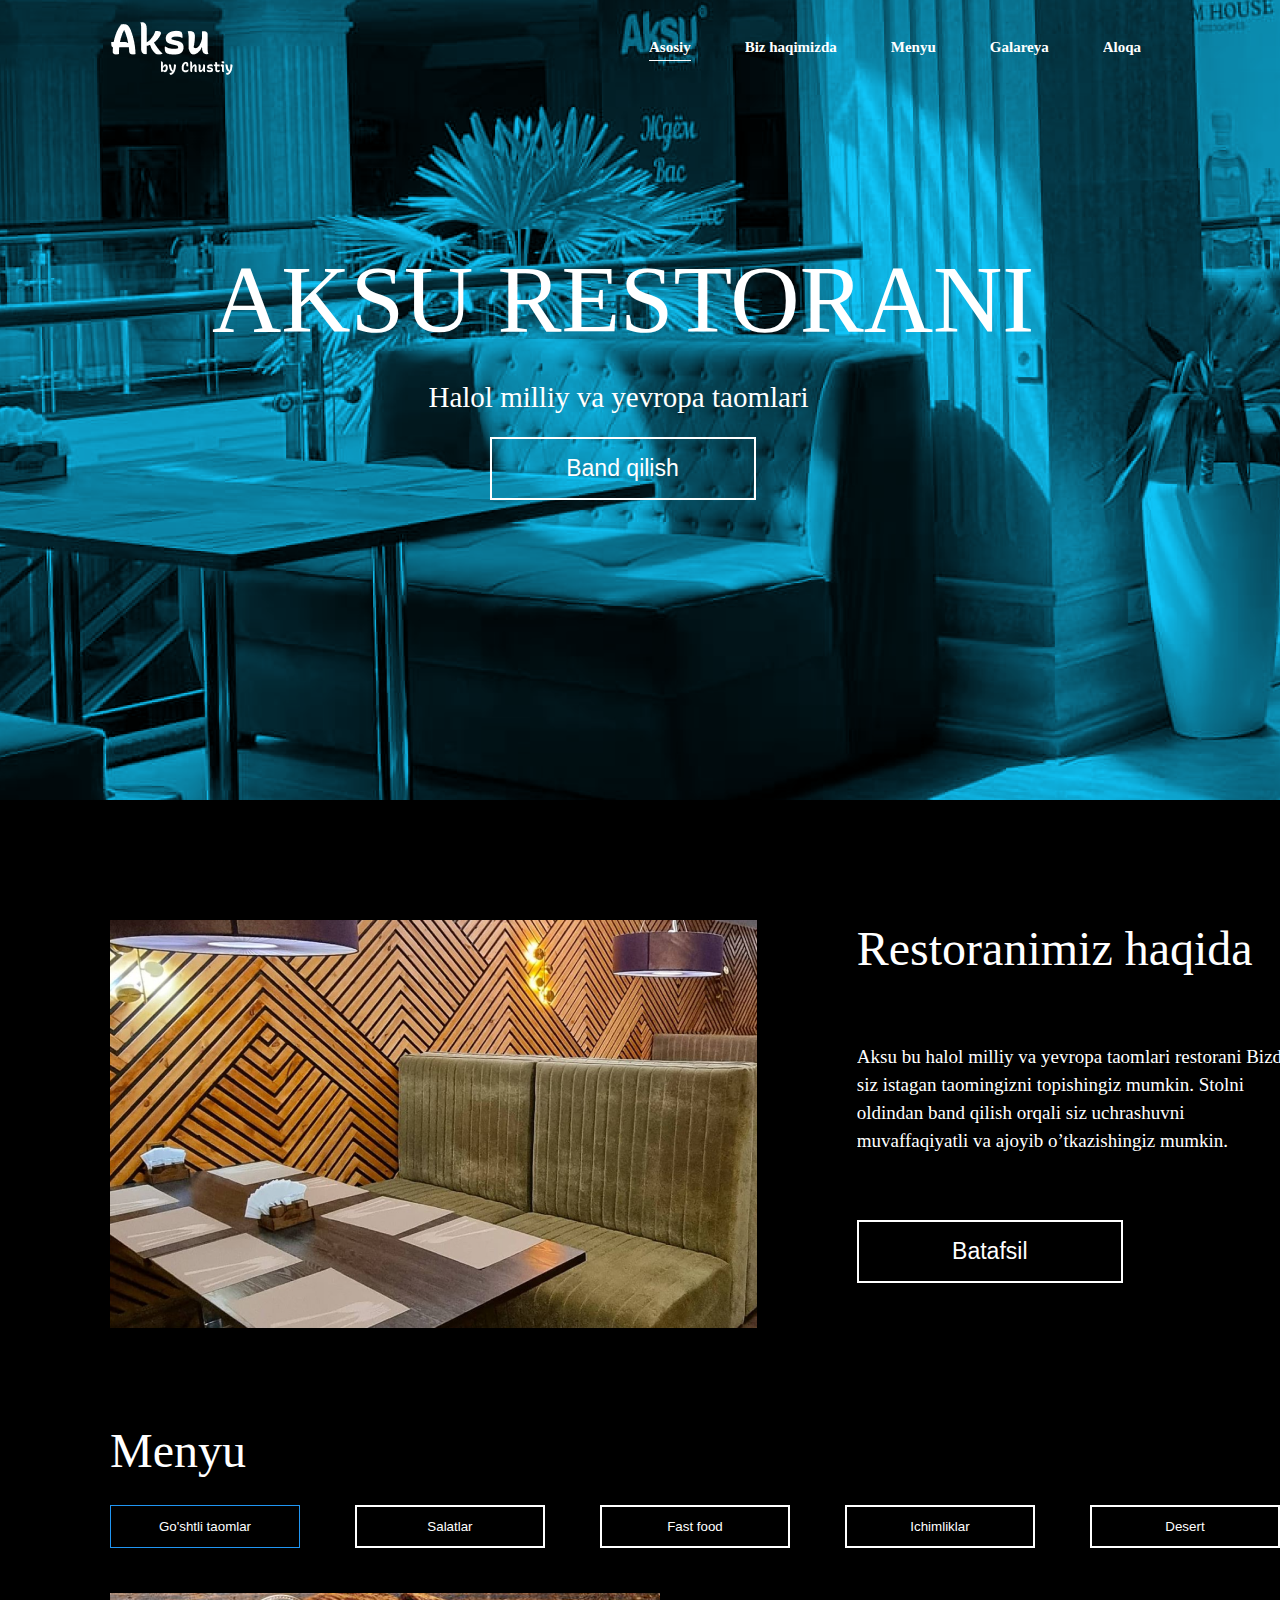
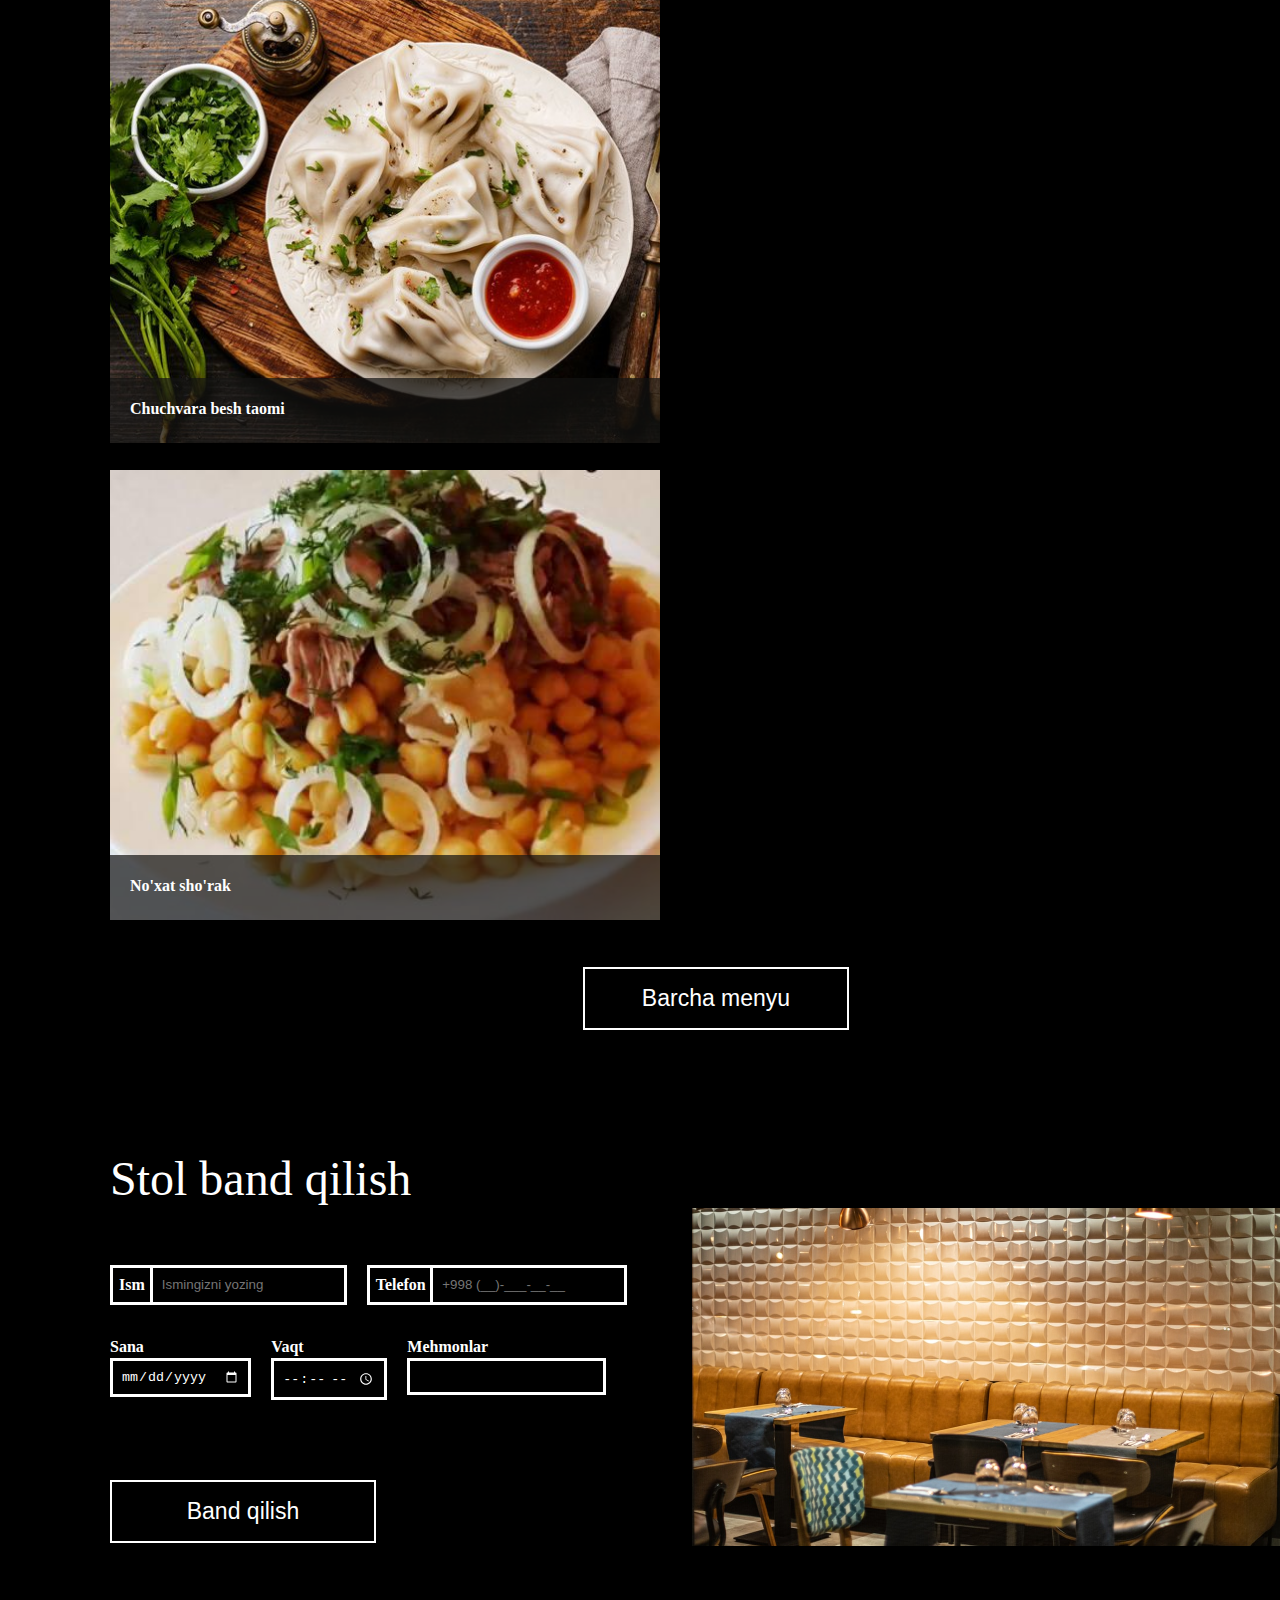
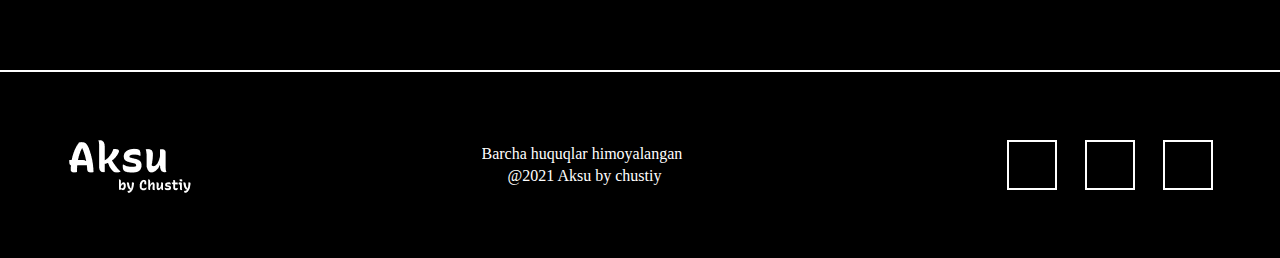
<file: index.html>
<!DOCTYPE html>
<html lang="en">

<head>
    <meta charset="UTF-8">
    <meta http-equiv="X-UA-Compatible" content="IE=edge">
    <meta name="viewport" content="width=device-width, initial-scale=1.0">
    <link rel="icon" href="vendors/img/logo" type="icon">
    <link rel="stylesheet" href="vendors/css/style.css">
    <link rel="stylesheet" href="https://cdnjs.cloudflare.com/ajax/libs/font-awesome/6.1.1/css/all.min.css"
        integrity="sha512-KfkfwYDsLkIlwQp6LFnl8zNdLGxu9YAA1QvwINks4PhcElQSvqcyVLLD9aMhXd13uQjoXtEKNosOWaZqXgel0g=="
        crossorigin="anonymous" referrerpolicy="no-referrer" />
    <title>Aksu</title>
</head>

<body>
    <header class="header">
        <div class="nav">
            <div class="nav__bar">
                <div class="nav__logo">
                    <img src="vendors/img/logotip.png" alt="">
                </div>
                <div class="nav__inner" id="myDIV">
                    <a class="nav__link active" href="#">Asosiy</a>
                    <a class="nav__link" href="about.html">Biz haqimizda</a>
                    <a class="nav__link" href="menu.html">Menyu</a>
                    <a class="nav__link" href="#">Galareya</a>
                    <a class="nav__link" href="contact.html">Aloqa</a>
                </div>
            </div>
        </div>
        <div class="inners">
            <p class="hero__title">Aksu restorani</p>
            <p class="hero__discription">Halol milliy va yevropa taomlari</p>
            <button class="hero__btn"><a style="text-decoration: none; color: white ;" href="#bandqiliw">Band qilish</a></button>
        </div>
    </header>


    <section class="sec1">
        <div class="sec1__inner">
            <div class="sec1__left__side">
                <img src="vendors/img/sec1-img.png" alt="">
            </div>
            <div class="sec1__right__side">
                <p class="sec1__title">Restoranimiz haqida</p>
                <p class="sec1__discription">Aksu bu halol milliy va yevropa taomlari restorani
                    Bizda siz istagan taomingizni topishingiz mumkin. Stolni oldindan band qilish orqali siz uchrashuvni
                    muvaffaqiyatli va ajoyib o’tkazishingiz mumkin.
                </p>
                <button class="sec1__btn"><a style="text-decoration: none; color: white ;" href="about.html">Batafsil</a></button>
            </div>
        </div>
    </section>

    <p class="sec2__title">Menyu</p>
    <section class="sec2">
        <div class="smilar" id="myBtnContainer">
            <button class="btn octive" onclick="filterSelection('meal')"> Go'shtli taomlar</button>
            <button class="btn" onclick="filterSelection('salat')"> Salatlar</button>
            <button class="btn" onclick="filterSelection('fast')"> Fast food</button>
            <button class="btn" onclick="filterSelection('drinks')"> Ichimliklar</button>
            <button class="btn" onclick="filterSelection('desert')"> Desert</button>
        </div>

        <div class="container">
            <div class="filterDiv chuchvara meal">
                <div class="chuchvara__inner">
                    <p class="chuchvara__title">Chuchvara besh taomi</p>
                </div>
            </div>
            <div class="filterDiv cola drinks">
                <div class="chuchvara__inner">
                    <p class="chuchvara__title">Coca Cola</p>
                </div>
            </div>
            <div class="filterDiv fanta drinks">
                <div class="chuchvara__inner">
                    <p class="chuchvara__title">Fanta</p>
                </div>
            </div>
            <div class="filterDiv noxat meal">
                <div class="chuchvara__inner">
                    <p class="chuchvara__title">No'xat sho'rak</p>
                </div>
            </div>
            <div class="filterDiv pepsi drinks">
                <div class="chuchvara__inner">
                    <p class="chuchvara__title">Pepsi</p>
                </div>
            </div>
            <div class="filterDiv olivia salat">
                <div class="chuchvara__inner">
                    <p class="chuchvara__title">Olivia salati</p>
                </div>
            </div>
            <div class="filterDiv sezer salat">
                <div class="chuchvara__inner">
                    <p class="chuchvara__title">Sezer salati</p>
                </div>
            </div>
            <div class="filterDiv burger fast">
                <div class="chuchvara__inner">
                    <p class="chuchvara__title">Burger</p>
                </div>
            </div>
            <div class="filterDiv hotdog fast">
                <div class="chuchvara__inner">
                    <p class="chuchvara__title">Hot-Dog</p>
                </div>
            </div>
            <div class="filterDiv lavash fast">
                <div class="chuchvara__inner">
                    <p class="chuchvara__title">Lavash</p>
                </div>
            </div>
            <div class="filterDiv bigburger fast">
                <div class="chuchvara__inner">
                    <p class="chuchvara__title">Bigburger</p>
                </div>
            </div>
            <div class="filterDiv grecheskiy salat">
                <div class="chuchvara__inner">
                    <p class="chuchvara__title">Grecheskiy salati</p>
                </div>
            </div>
            <div class="filterDiv choux desert">
                <div class="chuchvara__inner">
                    <p class="chuchvara__title">Choux torti</p>
                </div>
            </div>
            <div class="filterDiv madonna desert">
                <div class="chuchvara__inner">
                    <p class="chuchvara__title">Madonna torti</p>
                </div>
            </div>
            <div class="filterDiv adsheron desert">
                <div class="chuchvara__inner">
                    <p class="chuchvara__title">Adsheron torti</p>
                </div>
            </div>
        </div>

        <button class="sec2__btn">Barcha menyu</button>

    </section>


    <section id="bandqiliw" class="sec3">
        <p class="sec3__band">Stol band qilish</p>
        <div class="sec3__inner">
            <div class="sec3__left__side">
                <div class="sec3__inputs">
                    <div class="sec3__inputs__left__side">
                        <div class="inputs__name__left__side">
                            <h1 class="inputs__name__title">Ism</h1>
                        </div>
                        <div class="inputs__name__right__side">
                            <input class="inputs__name__input" type="text" placeholder="Ismingizni yozing">
                        </div>
                    </div>
                    <div class="sec3__inputs__left__side">
                        <div class="inputs__name__left__side">
                            <h1 class="inputs__name__title">Telefon</h1>
                        </div>
                        <div class="inputs__name__right__side">
                            <input class="inputs__name__input" type="tel" placeholder="+998 (__)-___-__-__">
                        </div>
                    </div>
                </div>
                <div class="sec3__bottom__dates">
                    <div>
                        <div>
                            <h1 class="sec3__bottom__title">Sana</h1>
                        </div>
                        <div>
                            <input class="sec3__bottom__inputs" type="date">
                        </div>
                    </div>
                    <div>
                        <div>
                            <h1 class="sec3__bottom__title">Vaqt</h1>
                        </div>
                        <div>
                            <input class="sec3__bottom__inputs" type="time">
                        </div>
                    </div>
                    <div>
                        <div>
                            <h1 class="sec3__bottom__title">Mehmonlar</h1>
                        </div>
                        <div>
                            <input class="sec3__bottom__inputs" type="number">
                        </div>
                    </div>
                </div>
                <div class="btnsmilar">
                    <button class="sec3__btn">Band qilish</button>
                </div>
            </div>
            <div class="sec3__right__side">
                <img class="sec3__right__side__img" src="vendors/img/band.png">
            </div>



        </div>
    </section>

    <hr class="hr">


    <footer class="footer">
        <div class="footer__inner">
            <div class="footer__logo">
                <img src="vendors/img/logotip.png" alt="">
            </div>
            <div class="footer__middle">
                <p class="footer__middle__title">Barcha huquqlar himoyalangan</p>
                <p class="footer__middle__description">@2021 Aksu by chustiy</p>
            </div>
            <div class="footer__end">
                <div class="footer__icons">
                    <i class="fa-brands fa-telegram icons"></i>
                </div>
                <div class="footer__icons">
                    <i class="fa-brands fa-instagram icons"></i>
                </div>
                <div class="footer__icons">
                    <i class="fa-brands fa-facebook-f icons"></i>
                </div>
            </div>
        </div>
    </footer>

    <script>
        var header = document.getElementById("myDIV");
        var btns = header.getElementsByClassName("nav__link");
        for (var i = 0; i < btns.length; i++) {
            btns[i].addEventListener("click", function () {
                var current = document.getElementsByClassName("active");
                current[0].className = current[0].className.replace(" active", "");
                this.className += " active";
            });
        }




        filterSelection("meal")
        function filterSelection(c) {
            var x, i;
            x = document.getElementsByClassName("filterDiv");
            if (c == "all") c = "";
            for (i = 0; i < x.length; i++) {
                w3RemoveClass(x[i], "show");
                if (x[i].className.indexOf(c) > -1) w3AddClass(x[i], "show");
            }
        }

        function w3AddClass(element, name) {
            var i, arr1, arr2;
            arr1 = element.className.split(" ");
            arr2 = name.split(" ");
            for (i = 0; i < arr2.length; i++) {
                if (arr1.indexOf(arr2[i]) == -1) { element.className += " " + arr2[i]; }
            }
        }

        function w3RemoveClass(element, name) {
            var i, arr1, arr2;
            arr1 = element.className.split(" ");
            arr2 = name.split(" ");
            for (i = 0; i < arr2.length; i++) {
                while (arr1.indexOf(arr2[i]) > -1) {
                    arr1.splice(arr1.indexOf(arr2[i]), 1);
                }
            }
            element.className = arr1.join(" ");
        }

        // Add active class to the current button (highlight it)
        var btnContainer = document.getElementById("myBtnContainer");
        var btns = btnContainer.getElementsByClassName("btn");
        for (var i = 0; i < btns.length; i++) {
            btns[i].addEventListener("click", function () {
                var current = document.getElementsByClassName("octive");
                current[0].className = current[0].className.replace(" octive", "");
                this.className += " octive";
            });
        }
    </script>
</body>

</html>
</file>
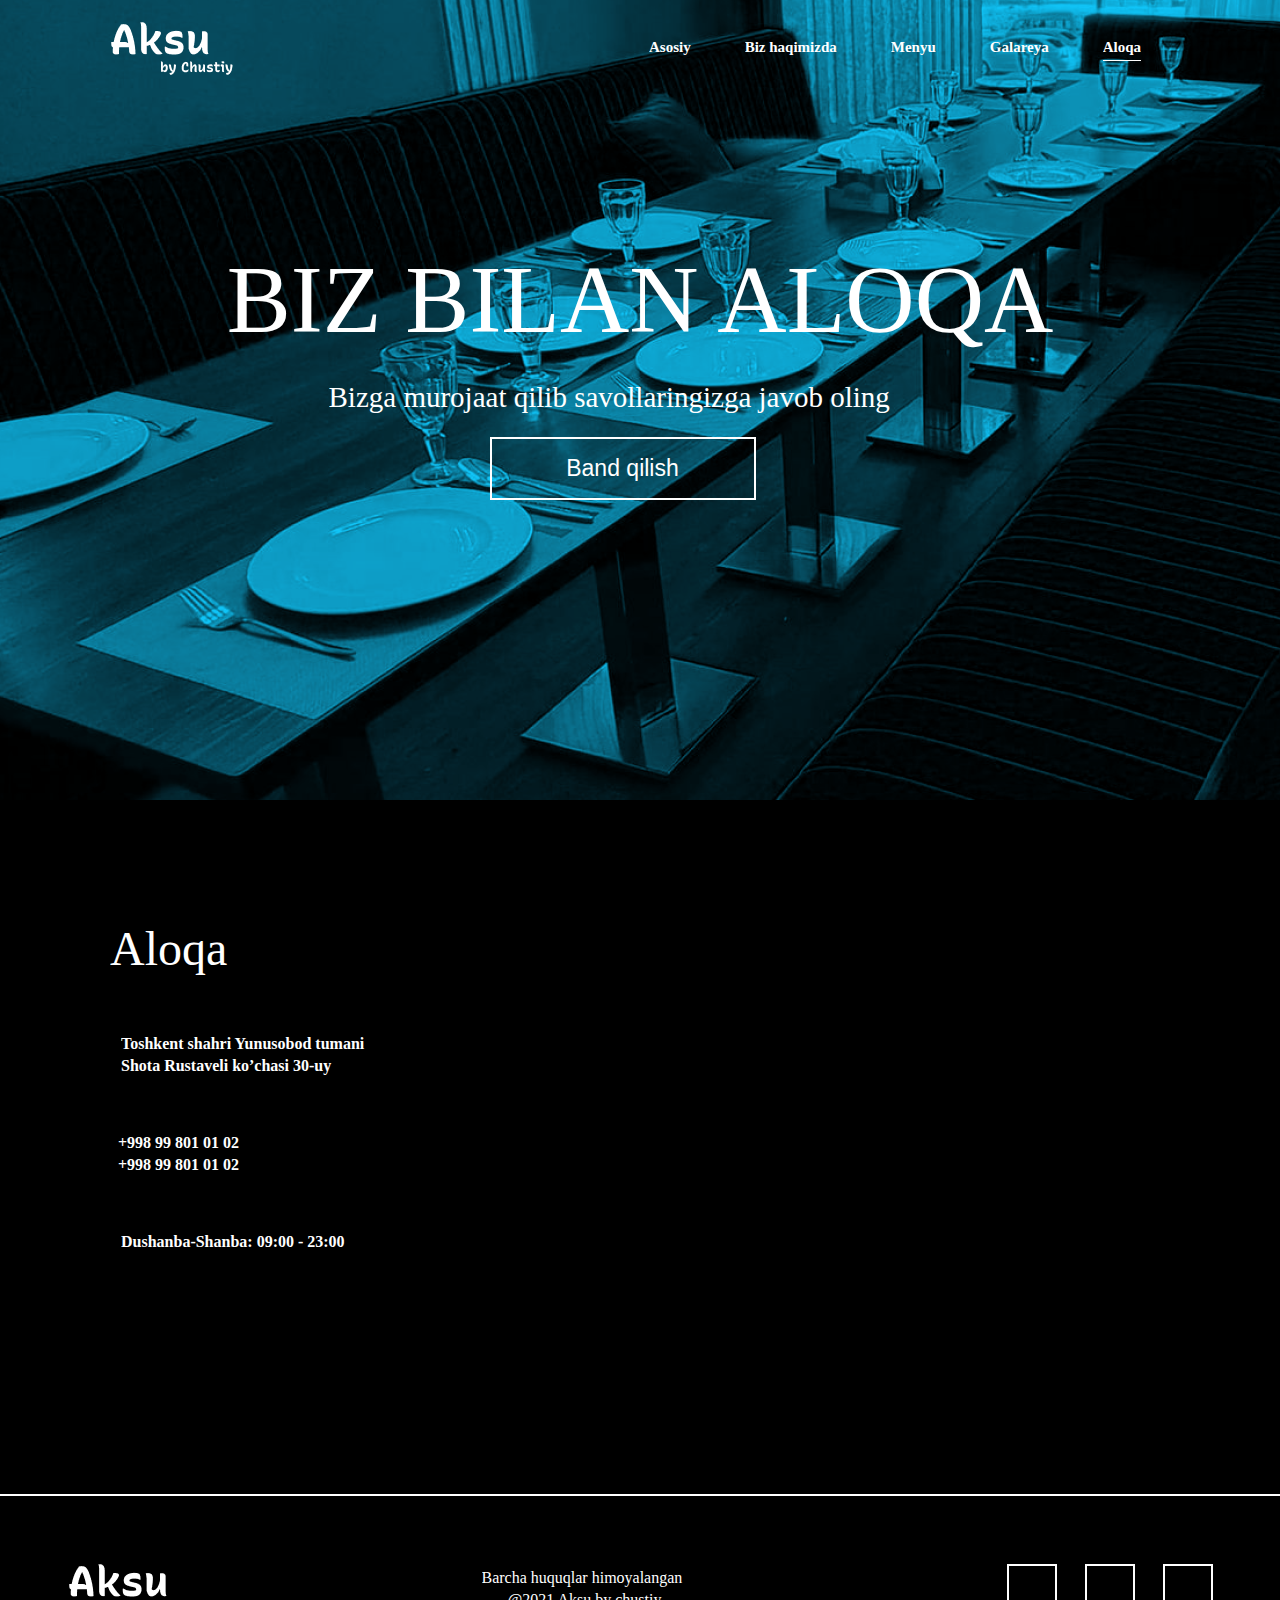
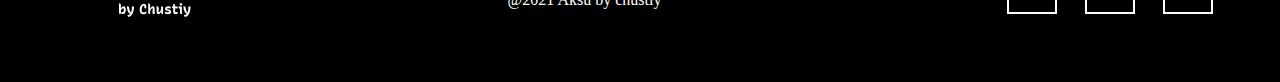
<file: contact.html>
<!DOCTYPE html>
<html lang="en">

<head>
    <meta charset="UTF-8">
    <meta http-equiv="X-UA-Compatible" content="IE=edge">
    <meta name="viewport" content="width=device-width, initial-scale=1.0">
    <link rel="icon" href="vendors/img/logo" type="icon">
    <link rel="stylesheet" href="vendors/css/contact.css">
    <link rel="stylesheet" href="https://cdnjs.cloudflare.com/ajax/libs/font-awesome/6.1.1/css/all.min.css"
        integrity="sha512-KfkfwYDsLkIlwQp6LFnl8zNdLGxu9YAA1QvwINks4PhcElQSvqcyVLLD9aMhXd13uQjoXtEKNosOWaZqXgel0g=="
        crossorigin="anonymous" referrerpolicy="no-referrer" />
    <title>Aksu</title>
</head>

<body>
    <header class="header">
        <div class="nav">
            <div class="nav__bar">
                <div class="nav__logo">
                    <img src="vendors/img/logotip.png" alt="">
                </div>
                <div class="nav__inner" id="myDIV">
                    <a class="nav__link" href="index.html">Asosiy</a>
                    <a class="nav__link" href="about.html">Biz haqimizda</a>
                    <a class="nav__link" href="menu.html">Menyu</a>
                    <a class="nav__link" href="#">Galareya</a>
                    <a class="nav__link active" href="contact.html">Aloqa</a>
                </div>
            </div>
        </div>
        <div class="inners">
            <p class="hero__title">Biz bilan Aloqa</p>
            <p class="hero__discription">Bizga murojaat qilib savollaringizga javob oling</p>
            <button class="hero__btn"><a style="text-decoration: none; color: white;" href="index.html">Band
                    qilish</a></button>
        </div>
    </header>

    <section class="sec1">
        <div class="sec1__inner">
            <div class="sec1__left__side">
                <p class="sec1__left__side__title">Aloqa</p>
                <div class="sec1__left__side__sm">
                    <i class="fa-solid fa-location-dot icon"></i>
                    <p class="sec1__left__side__sm__first__title">Toshkent shahri Yunusobod tumani
                        Shota Rustaveli ko’chasi 30-uy</p>
                </div>
                <div class="guys">
                <div>
                <i class="fa-solid fa-phone icon"></i>
                </div>
                <div class="sec1__left__side__sm__numbers">
                    <p class="sec1__left__side__sm__second__title">+998 99 801 01 02</p>
                    <p class="sec1__left__side__sm__second__title">+998 99 801 01 02</p>
                </div>
                </div>
                <div class="sec1__left__side__sm">
                    <i class="fa-light fa-stopwatch icon"></i>
                    <p class="sec1__left__side__sm__third__title">Dushanba-Shanba: 09:00 - 23:00</p>
                </div>
            </div>
            <div class="sec1__right__side">
                <iframe
                    src="https://www.google.com/maps/embed?pb=!1m18!1m12!1m3!1d25511.815744822736!2d30.815541442684072!3d36.938717614877966!2m3!1f0!2f0!3f0!3m2!1i1024!2i768!4f13.1!3m3!1m2!1s0x14c3817257345a43%3A0x5af61e6d2d7df24e!2z0JDQutGB0YMsIEZldHRhaGzEsSwgMDcxMTIgQWtzdS_QkNC90YLQsNC70LjRjywg0KLRg9GA0YbQuNGP!5e0!3m2!1sru!2sde!4v1651233943993!5m2!1sru!2sde"
                    width="730" height="450" style="border:0;" allowfullscreen="" loading="lazy"
                    referrerpolicy="no-referrer-when-downgrade"></iframe>



            </div>
        </div>
    </section>
























    <hr class="hr">


    <footer class="footer">
        <div class="footer__inner">
            <div class="footer__logo">
                <img src="vendors/img/logotip.png" alt="">
            </div>
            <div class="footer__middle">
                <p class="footer__middle__title">Barcha huquqlar himoyalangan</p>
                <p class="footer__middle__description">@2021 Aksu by chustiy</p>
            </div>
            <div class="footer__end">
                <div class="footer__icons">
                    <i class="fa-brands fa-telegram icons"></i>
                </div>
                <div class="footer__icons">
                    <i class="fa-brands fa-instagram icons"></i>
                </div>
                <div class="footer__icons">
                    <i class="fa-brands fa-facebook-f icons"></i>
                </div>
            </div>
        </div>
    </footer>

    <script>
        var header = document.getElementById("myDIV");
        var btns = header.getElementsByClassName("nav__link");
        for (var i = 0; i < btns.length; i++) {
            btns[i].addEventListener("click", function () {
                var current = document.getElementsByClassName("active");
                current[0].className = current[0].className.replace(" active", "");
                this.className += " active";
            });
        }
    </script>
</body>

</html>
</file>
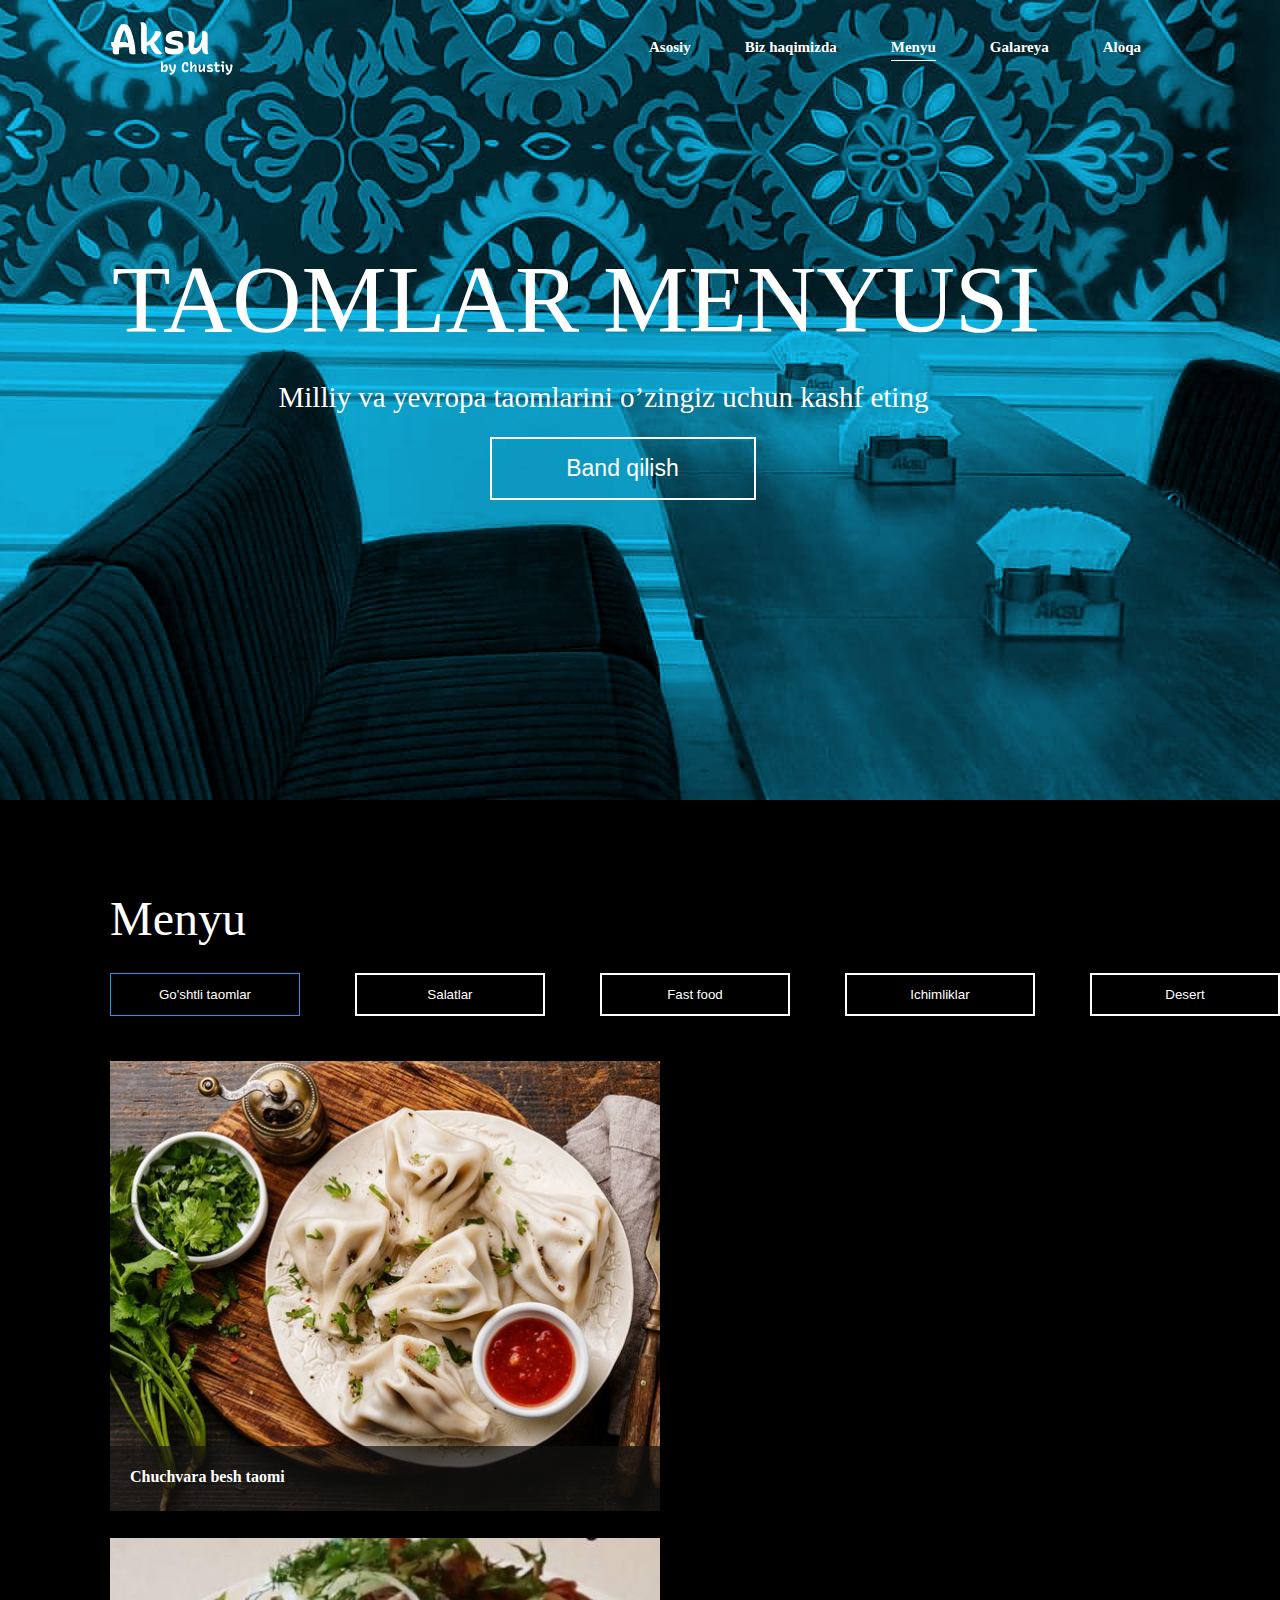
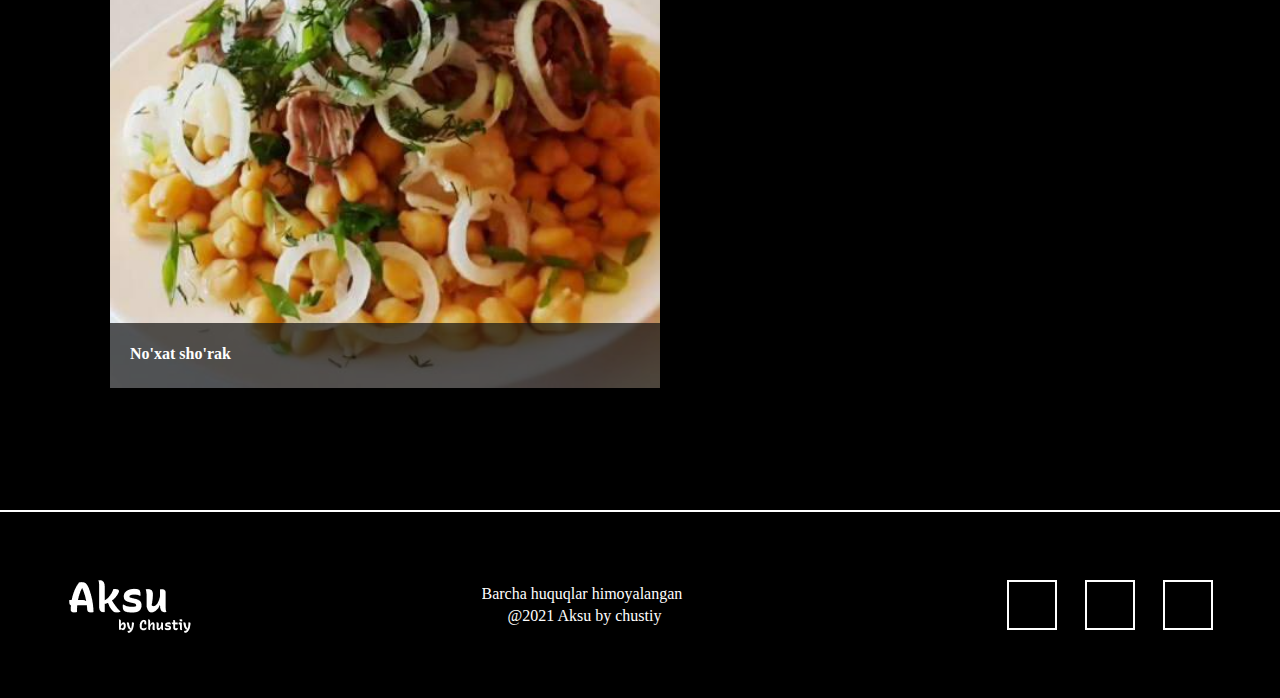
<file: menu.html>
<!DOCTYPE html>
<html lang="en">
<head>
    <meta charset="UTF-8">
    <meta http-equiv="X-UA-Compatible" content="IE=edge">
    <meta name="viewport" content="width=device-width, initial-scale=1.0">
    <link rel="icon" href="vendors/img/logo" type="icon">
    <link rel="stylesheet" href="vendors/css/menu.css">
    <link rel="stylesheet" href="https://cdnjs.cloudflare.com/ajax/libs/font-awesome/6.1.1/css/all.min.css"
        integrity="sha512-KfkfwYDsLkIlwQp6LFnl8zNdLGxu9YAA1QvwINks4PhcElQSvqcyVLLD9aMhXd13uQjoXtEKNosOWaZqXgel0g=="
        crossorigin="anonymous" referrerpolicy="no-referrer" />
    <title>Aksu</title>
</head>
<body>
    <header class="header">
        <div class="nav">
            <div class="nav__bar">
                <div class="nav__logo">
                    <img src="vendors/img/logotip.png" alt="">
                </div>
                <div class="nav__inner" id="myDIV">
                    <a class="nav__link" href="index.html">Asosiy</a>
                    <a class="nav__link" href="about.html">Biz haqimizda</a>
                    <a class="nav__link active" href="menu.html">Menyu</a>
                    <a class="nav__link" href="#">Galareya</a>
                    <a class="nav__link" href="contact.html">Aloqa</a>
                </div>
            </div>
        </div>
        <div class="inners">
            <p class="hero__title">Taomlar Menyusi</p>
            <p class="hero__discription">Milliy va yevropa taomlarini o’zingiz uchun kashf eting</p>
            <button class="hero__btn"><a style="text-decoration: none; color: white;" href="index.html">Band qilish</a></button>
        </div>
    </header>


    <p class="sec2__title">Menyu</p>
    <section class="sec2">
        <div class="smilar" id="myBtnContainer">
            <button class="btn octive" onclick="filterSelection('meal')"> Go'shtli taomlar</button>
            <button class="btn" onclick="filterSelection('salat')"> Salatlar</button>
            <button class="btn" onclick="filterSelection('fast')"> Fast food</button>
            <button class="btn" onclick="filterSelection('drinks')"> Ichimliklar</button>
            <button class="btn" onclick="filterSelection('desert')"> Desert</button>
        </div>

        <div class="container">
            <div class="filterDiv chuchvara meal">
                <div class="chuchvara__inner">
                    <p class="chuchvara__title">Chuchvara besh taomi</p>
                </div>
            </div>
            <div class="filterDiv cola drinks">
                <div class="chuchvara__inner">
                    <p class="chuchvara__title">Coca Cola</p>
                </div>
            </div>
            <div class="filterDiv fanta drinks">
                <div class="chuchvara__inner">
                    <p class="chuchvara__title">Fanta</p>
                </div>
            </div>
            <div class="filterDiv noxat meal">
                <div class="chuchvara__inner">
                    <p class="chuchvara__title">No'xat sho'rak</p>
                </div>
            </div>
            <div class="filterDiv pepsi drinks">
                <div class="chuchvara__inner">
                    <p class="chuchvara__title">Pepsi</p>
                </div>
            </div>
            <div class="filterDiv olivia salat">
                <div class="chuchvara__inner">
                    <p class="chuchvara__title">Olivia salati</p>
                </div>
            </div>
            <div class="filterDiv sezer salat">
                <div class="chuchvara__inner">
                    <p class="chuchvara__title">Sezer salati</p>
                </div>
            </div>
            <div class="filterDiv burger fast">
                <div class="chuchvara__inner">
                    <p class="chuchvara__title">Burger</p>
                </div>
            </div>
            <div class="filterDiv hotdog fast">
                <div class="chuchvara__inner">
                    <p class="chuchvara__title">Hot-Dog</p>
                </div>
            </div>
            <div class="filterDiv lavash fast">
                <div class="chuchvara__inner">
                    <p class="chuchvara__title">Lavash</p>
                </div>
            </div>
            <div class="filterDiv bigburger fast">
                <div class="chuchvara__inner">
                    <p class="chuchvara__title">Bigburger</p>
                </div>
            </div>
            <div class="filterDiv grecheskiy salat">
                <div class="chuchvara__inner">
                    <p class="chuchvara__title">Grecheskiy salati</p>
                </div>
            </div>
            <div class="filterDiv choux desert">
                <div class="chuchvara__inner">
                    <p class="chuchvara__title">Choux torti</p>
                </div>
            </div>
            <div class="filterDiv madonna desert">
                <div class="chuchvara__inner">
                    <p class="chuchvara__title">Madonna torti</p>
                </div>
            </div>
            <div class="filterDiv adsheron desert">
                <div class="chuchvara__inner">
                    <p class="chuchvara__title">Adsheron torti</p>
                </div>
            </div>
        </div>
    </section>

















    <hr class="hr">


    <footer class="footer">
        <div class="footer__inner">
            <div class="footer__logo">
                <img src="vendors/img/logotip.png" alt="">
            </div>
            <div class="footer__middle">
                <p class="footer__middle__title">Barcha huquqlar himoyalangan</p>
                <p class="footer__middle__description">@2021 Aksu by chustiy</p>
            </div>
            <div class="footer__end">
                <div class="footer__icons">
                    <i class="fa-brands fa-telegram icons"></i>
                </div>
                <div class="footer__icons">
                    <i class="fa-brands fa-instagram icons"></i>
                </div>
                <div class="footer__icons">
                    <i class="fa-brands fa-facebook-f icons"></i>
                </div>
            </div>
        </div>
    </footer>

    <script>
          var header = document.getElementById("myDIV");
        var btns = header.getElementsByClassName("nav__link");
        for (var i = 0; i < btns.length; i++) {
            btns[i].addEventListener("click", function () {
                var current = document.getElementsByClassName("active");
                current[0].className = current[0].className.replace(" active", "");
                this.className += " active";
            });
        }


        filterSelection("meal")
        function filterSelection(c) {
            var x, i;
            x = document.getElementsByClassName("filterDiv");
            if (c == "all") c = "";
            for (i = 0; i < x.length; i++) {
                w3RemoveClass(x[i], "show");
                if (x[i].className.indexOf(c) > -1) w3AddClass(x[i], "show");
            }
        }

        function w3AddClass(element, name) {
            var i, arr1, arr2;
            arr1 = element.className.split(" ");
            arr2 = name.split(" ");
            for (i = 0; i < arr2.length; i++) {
                if (arr1.indexOf(arr2[i]) == -1) { element.className += " " + arr2[i]; }
            }
        }

        function w3RemoveClass(element, name) {
            var i, arr1, arr2;
            arr1 = element.className.split(" ");
            arr2 = name.split(" ");
            for (i = 0; i < arr2.length; i++) {
                while (arr1.indexOf(arr2[i]) > -1) {
                    arr1.splice(arr1.indexOf(arr2[i]), 1);
                }
            }
            element.className = arr1.join(" ");
        }

        // Add active class to the current button (highlight it)
        var btnContainer = document.getElementById("myBtnContainer");
        var btns = btnContainer.getElementsByClassName("btn");
        for (var i = 0; i < btns.length; i++) {
            btns[i].addEventListener("click", function () {
                var current = document.getElementsByClassName("octive");
                current[0].className = current[0].className.replace(" octive", "");
                this.className += " octive";
            });
        }
    </script>
</body>
</html>
</file>
<file: vendors/css/style.css>
* {
  margin: 0;
  padding: 0;
  box-sizing: border-box;
  scroll-behavior: smooth;
  overflow-x: hidden;
}
body {
  background: black;
}

::-webkit-scrollbar {
  width: 8px;
}

::-webkit-scrollbar-thumb {
  background: linear-gradient(transparent, #0000ff);
  border-radius: 12px;
}

::-webkit-scrollbar-thumb:hover {
  background: linear-gradient(#a1e3d8, #0000ff);
}

.header {
  width: 100%;
  height: 800px;
  background: black;
  background: url(../img/back.png) no-repeat center center/cover;
}
.nav__bar {
  display: flex;
  justify-content: flex-start;
  align-items: center;
  gap: 415px;
  padding-top: 14px;
  padding-left: 110px;
}
.nav__inner {
  display: flex;
  gap: 54px;
}
.nav__link {
  /* height: 26px; */

  font-weight: 600;
  font-size: 15px;
  line-height: 26px;

  text-decoration: none;

  color: #ffffff;
  transition: 0.5s;
}
.nav__inner .nav__link:focus {
  font-size: 16px;
}
.active,
.nav__link:hover {
  border-bottom: 1px solid white;
}
.nav__link:hover {
  color: aquamarine;
  transition: 0.5s;
}

.inners {
  display: flex;
  flex-direction: column;
  gap: 20px;
  justify-content: center;
  align-items: center;
  margin-top: 162px;
}
.hero__title {
  width: 856px;
  height: 116px;

  font-weight: 400;
  font-size: 96px;
  line-height: 116px;
  text-transform: uppercase;

  color: #ffffff;
}
.hero__discription {
  width: 423px;
  height: 39px;

  font-weight: 400;
  font-size: 29px;
  line-height: 39px;

  color: #ffffff;
}
.hero__btn {
  width: 266px;
  height: 63px;
  margin-left: -35px;
  color: white;
  background: transparent;
  font-size: 23px;
  border: 2px solid white;
}
.sec1 {
  padding-top: 120px;
  padding-left: 110px;
}
.sec1__inner {
  display: flex;
  gap: 100px;
}
.sec1__title {
  width: 420px;
  height: 58px;

  font-weight: 400;
  font-size: 48px;
  line-height: 58px;

  color: #ffffff;
}
.sec1__discription {
  width: 443px;
  font-weight: 400;
  font-size: 19px;
  line-height: 28px;

  color: #ffffff;
}
.sec1__btn {
  width: 266px;
  height: 63px;
  color: white;
  background: transparent;
  font-size: 23px;
  border: 2px solid white;
}
.sec1__right__side {
  display: flex;
  flex-direction: column;
  gap: 65px;
}
.filterDiv {
  float: left;
  color: #ffffff;
  width: 500px;
  line-height: 100px;
  text-align: center;
  margin: 2px;
  display: none;
}

.show {
  display: block;
}
.btn {
  width: 193px;
  border: 2px solid #ffffff;
  background: transparent;
  padding: 12px 16px;
  cursor: pointer;
  color: white;
  transition: 0.5s;
}

.btn:hover {
  background-color: transparent;
  box-shadow: 3px 3px 35px white;
}

.btn.octive {
  border: 1px solid #2196f3;
  background: transparent;
  color: white;
}
.container {
  grid: 48px;
  margin-top: 20px;
  overflow: hidden;
}
.smilar {
  display: flex;
  gap: 55px;
  margin-left: 110px;
}
.chuchvara {
  width: 550px;
  height: 450px;
  background: url(../img/menu-chuchvara.jfif) no-repeat center center/cover;
}
.cola {
  width: 550px;
  height: 450px;
  background: url(../img/menu-cola.jpg) no-repeat center center/cover;
}
.sabzavot {
  width: 550px;
  height: 450px;
  background: url(../img/menu-sabzavot.jpg) no-repeat center center/cover;
}
.fanta {
  width: 550px;
  height: 450px;
  background: url(../img/menu-fanta.jpg) no-repeat center center/cover;
}
.noxat {
  width: 550px;
  height: 450px;
  background: url(../img/menu-noxat.jpg) no-repeat center center/cover;
}
.pepsi {
  width: 550px;
  height: 450px;
  background: url(../img/menu-pepsi.jpg) no-repeat center center/cover;
}
.olivia {
  width: 550px;
  height: 450px;
  background: url(../img/menu-olivia.jpg) no-repeat center center/cover;
}
.sezer {
  width: 550px;
  height: 450px;
  background: url(../img/menu-sezer.jpg) no-repeat center center/cover;
}
.burger {
  width: 550px;
  height: 450px;
  background: url(../img/menu-burger.jpg) no-repeat center center/cover;
}
.hotdog {
  width: 550px;
  height: 450px;
  background: url(../img/menu-hotdog.png) no-repeat center center/cover;
}
.lavash {
  width: 550px;
  height: 450px;
  background: url(../img/menu-lavash.jpg) no-repeat center center/cover;
}
.bigburger {
  width: 550px;
  height: 450px;
  background: url(../img/menu-bigburger.jpg) no-repeat center center/cover;
}
.grecheskiy {
  width: 550px;
  height: 450px;
  background: url(../img/menu-grechiskiy.jpg) no-repeat center center/cover;
}
.choux {
  width: 550px;
  height: 450px;
  background: url(../img/menu-choux.webp) no-repeat center center/cover;
}
.madonna {
  width: 550px;
  height: 450px;
  background: url(../img/menu-madonna.jpg) no-repeat center center/cover;
}
.adsheron {
  width: 550px;
  height: 450px;
  background: url(../img/menu-adsheron.jpg) no-repeat center center/cover;
}
.chuchvara__title {
  height: 25px;
  font-weight: 600;
  font-size: 16px;
  line-height: 22px;
  text-align: start;
  color: #ffffff;
}
.filterDiv {
  position: relative;
  z-index: 1;
  margin-left: 110px;
  margin-top: 25px;
}
.chuchvara__inner {
  background: rgba(19, 18, 17, 0.7);
  width: 100%;
  position: relative !important;
  top: 63.4%;
  z-index: 1;
  text-align: center;
  padding: 20px;
  color: white;
  transition: 0.5s;
  text-align: center;
  transform: translateY(100px);
}
.sec2__btn {
  width: 266px;
  height: 63px;
  color: white;
  background: transparent;
  font-size: 23px;
  margin-left: 583px;
  margin-top: 45px;

  border: 2px solid white;
}
.sec2__title {
  width: 142px;

  font-weight: 400;
  font-size: 48px;
  line-height: 58px;

  margin-left: 110px;
  margin-top: 90px;

  color: #ffffff;
}
.sec2 {
  margin-top: 25px;
}
.sec3__band {
  width: 312px;
  height: 58px;

  font-weight: 400;
  font-size: 48px;
  line-height: 58px;

  margin-left: 110px;
  margin-top: 120px;

  color: #ffffff;
}
.sec3__inputs {
  display: flex;
  gap: 20px;
}
.sec3__inputs__left__side {
  display: flex;
}
.inputs__name__title {
  padding: 6px;
  color: white;
  border: 3px solid white;
  background: transparent;

  font-weight: 600;
  font-size: 16px;
  line-height: 22px;
}
.inputs__name__right__side {
  border: 3px solid white;
  border-left: none;
}
.inputs__name__input {
  background: transparent;
  outline: none;
  color: white;
  padding: 9px;
  border: none;
}
.sec3__bottom__title {
  font-weight: 600;
  font-size: 16px;
  line-height: 22px;

  color: #ffffff;
}
.sec3__bottom__dates {
  margin-top: 31px;
  display: flex;
  gap: 20px;
}
.sec3__bottom__inputs {
  background: transparent;
  border: 3px solid white;
  color: white;
  padding: 8px;
  outline: none;
}
.sec3__inner {
  display: flex;
  gap: 65px;
}
.sec3__left__side {
  margin-left: 110px;
  margin-top: 57px;
}
.sec3__right__side__img {
  width: 600px;
  height: 438px;
  margin-top: -100px;
}
.sec3__bottom__inputs::-webkit-calendar-picker-indicator {
  color-scheme: dark;
}
.sec3__btn {
  width: 266px;
  height: 63px;
  color: white;
  background: transparent;
  font-size: 23px;

  /* margin-left: 110px; */
  margin-top: 80px;

  border: 2px solid white;
}
.hr {
  margin-top: 120px;
  border: 1px solid #ffffff;
}
.footer__inner {
  display: flex;
  align-items: center;
  justify-content: center;
  gap: 290px;
  padding: 60px;
}
.footer__middle__title {
  width: 235px;

  font-weight: 400;
  font-size: 16px;
  line-height: 22px;

  color: #ffffff;
}
.footer__middle__description {
  width: 206px;

  font-weight: 400;
  font-size: 16px;
  line-height: 22px;

  text-align: center;

  color: #ffffff;
}
.footer__end {
  display: flex;
  gap: 28px;
  align-items: center;
  justify-content: center;
}
.footer__icons {
  width: 50px;
  height: 50px;
  background: transparent;
  border: 2px solid white;
  display: flex;
  align-items: center;
  justify-content: center;
}
.icons {
  width: 32px;
  height: 30px;
  color: white;
  font-size: 30px;
  background: transparent;
}
</file>
<file: vendors/css/contact.css>
* {
  margin: 0;
  padding: 0;
  box-sizing: border-box;
  scroll-behavior: smooth;
  overflow-x: hidden;
}
body {
  background: black;
}

::-webkit-scrollbar {
  width: 8px;
}

::-webkit-scrollbar-thumb {
  background: linear-gradient(transparent, #0000ff);
  border-radius: 12px;
}

::-webkit-scrollbar-thumb:hover {
  background: linear-gradient(#a1e3d8, #0000ff);
}

.header {
  width: 100%;
  height: 800px;
  background: black;
  background: url(../img/contactback.png) no-repeat center center/cover;
}
.nav__bar {
  display: flex;
  justify-content: flex-start;
  align-items: center;
  gap: 415px;
  padding-top: 14px;
  padding-left: 110px;
}
.nav__inner {
  display: flex;
  gap: 54px;
}
.nav__link {
  /* height: 26px; */

  font-weight: 600;
  font-size: 15px;
  line-height: 26px;

  text-decoration: none;

  color: #ffffff;
  transition: 0.5s;
}
.nav__inner .nav__link:focus {
  font-size: 16px;
}
.active,
.nav__link:hover {
  border-bottom: 1px solid white;
}
.nav__link:hover {
  color: aquamarine;
  transition: 0.5s;
}

.inners {
  display: flex;
  flex-direction: column;
  gap: 20px;
  justify-content: center;
  align-items: center;
  margin-top: 162px;
}
.hero__title {
  height: 116px;

  font-weight: 400;
  font-size: 96px;
  line-height: 116px;
  text-transform: uppercase;

  color: #ffffff;
}
.hero__discription {
  width: 623px;
  height: 39px;

  font-weight: 400;
  font-size: 29px;
  line-height: 39px;

  color: #ffffff;
}
.hero__btn {
  width: 266px;
  height: 63px;
  margin-left: -35px;
  color: white;
  background: transparent;
  font-size: 23px;
  border: 2px solid white;
}
.sec1__inner {
  display: flex;
  gap: 182px;
  margin-left: 110px;
  margin-top: 120px;
}
.sec1__left__side{
  display: flex;
  flex-direction: column;
  gap: 55px;
}
.sec1__left__side__title {
  width: 121px;
  height: 58px;

  font-weight: 400;
  font-size: 48px;
  line-height: 58px;

  color: #ffffff;
}
.icon {
  color: #ffffff;
}
.sec1__left__side__sm__first__title {
  width: 276px;
  height: 44px;

  font-weight: 600;
  font-size: 16px;
  line-height: 22px;

  color: #ffffff;
}
.guys {
  display: flex;
  gap: 8px;
}
.sec1__left__side__sm__second__title {
  width: 136px;
  height: 22px;

  font-weight: 600;
  font-size: 16px;
  line-height: 22px;

  color: #ffffff;
}
.sec1__left__side__sm {
  display: flex;
  gap: 11px;
}
.sec1__left__side__sm__third__title {
  width: 246px;
  height: 22px;

  font-weight: 600;
  font-size: 16px;
  line-height: 22px;

  color: #ffffff;
}
.sec1__left__side__sm__numbers{
  display: flex;
  flex-direction: column;
}
.hr {
  margin-top: 120px;
  border: 1px solid #ffffff;
}
.footer__inner {
  display: flex;
  align-items: center;
  justify-content: center;
  gap: 290px;
  padding: 60px;
}
.footer__middle__title {
  width: 235px;

  font-weight: 400;
  font-size: 16px;
  line-height: 22px;

  color: #ffffff;
}
.footer__middle__description {
  width: 206px;

  font-weight: 400;
  font-size: 16px;
  line-height: 22px;

  text-align: center;

  color: #ffffff;
}
.footer__end {
  display: flex;
  gap: 28px;
  align-items: center;
  justify-content: center;
}
.footer__icons {
  width: 50px;
  height: 50px;
  background: transparent;
  border: 2px solid white;
  display: flex;
  align-items: center;
  justify-content: center;
}
.icons {
  width: 32px;
  height: 30px;
  color: white;
  font-size: 30px;
  background: transparent;
}
</file>
<file: vendors/css/menu.css>
* {
    margin: 0;
    padding: 0;
    box-sizing: border-box;
    scroll-behavior: smooth;
    overflow-x: hidden;
  }
  body {
    background: black;
  }
  
  ::-webkit-scrollbar {
    width: 8px;
  }
  
  ::-webkit-scrollbar-thumb {
    background: linear-gradient(transparent, #0000ff);
    border-radius: 12px;
  }
  
  ::-webkit-scrollbar-thumb:hover {
    background: linear-gradient(#a1e3d8, #0000ff);
  }

  .header {
    width: 100%;
    height: 800px;
    background: black;
    background: url(../img/menuback.png) no-repeat center center/cover;
  }
  .nav__bar {
    display: flex;
    justify-content: flex-start;
    align-items: center;
    gap: 415px;
    padding-top: 14px;
    padding-left: 110px;
  }
  .nav__inner {
    display: flex;
    gap: 54px;
  }
  .nav__link {
    /* height: 26px; */
  
    font-weight: 600;
    font-size: 15px;
    line-height: 26px;
  
    text-decoration: none;
  
    color: #ffffff;
    transition: 0.5s;
  }
  .nav__inner .nav__link:focus {
    font-size: 16px;
  }
  .active,
  .nav__link:hover {
    border-bottom: 1px solid white;
  }
  .nav__link:hover {
    color: aquamarine;
    transition: 0.5s;
  }
  
  .inners {
    display: flex;
    flex-direction: column;
    gap: 20px;
    justify-content: center;
    align-items: center;
    margin-top: 162px;
  }
  .hero__title {
    width: 1056px;
    height: 116px;
  
    font-weight: 400;
    font-size: 96px;
    line-height: 116px;
    text-transform: uppercase;
  
    color: #ffffff;
  }
  .hero__discription {
    width: 723px;
    height: 39px;
  
    font-weight: 400;
    font-size: 29px;
    line-height: 39px;
  
    color: #ffffff;
  }
  .hero__btn {
    width: 266px;
    height: 63px;
    margin-left: -35px;
    color: white;
    background: transparent;
    font-size: 23px;
    border: 2px solid white;
  }

  .filterDiv {
    float: left;
    color: #ffffff;
    width: 500px;
    line-height: 100px;
    text-align: center;
    margin: 2px;
    display: none;
  }
  
  .show {
    display: block;
  }
  .btn {
    width: 193px;
    border: 2px solid #ffffff;
    background: transparent;
    padding: 12px 16px;
    cursor: pointer;
    color: white;
    transition: 0.5s;
  }
  
  .btn:hover {
    background-color: transparent;
    box-shadow: 3px 3px 35px white;
  }
  
  .btn.octive {
    border: 1px solid #2196f3;
    background: transparent;
    color: white;
  }
  .container {
    grid: 48px;
    margin-top: 20px;
    overflow: hidden;
  }
  .smilar {
    display: flex;
    gap: 55px;
    margin-left: 110px;
  }
  .chuchvara {
    width: 550px;
    height: 450px;
    background: url(../img/menu-chuchvara.jfif) no-repeat center center/cover;
  }
  .cola {
    width: 550px;
    height: 450px;
    background: url(../img/menu-cola.jpg) no-repeat center center/cover;
  }
  .sabzavot {
    width: 550px;
    height: 450px;
    background: url(../img/menu-sabzavot.jpg) no-repeat center center/cover;
  }
  .fanta {
    width: 550px;
    height: 450px;
    background: url(../img/menu-fanta.jpg) no-repeat center center/cover;
  }
  .noxat {
    width: 550px;
    height: 450px;
    background: url(../img/menu-noxat.jpg) no-repeat center center/cover;
  }
  .pepsi {
    width: 550px;
    height: 450px;
    background: url(../img/menu-pepsi.jpg) no-repeat center center/cover;
  }
  .olivia {
    width: 550px;
    height: 450px;
    background: url(../img/menu-olivia.jpg) no-repeat center center/cover;
  }
  .sezer {
    width: 550px;
    height: 450px;
    background: url(../img/menu-sezer.jpg) no-repeat center center/cover;
  }
  .burger {
    width: 550px;
    height: 450px;
    background: url(../img/menu-burger.jpg) no-repeat center center/cover;
  }
  .hotdog {
    width: 550px;
    height: 450px;
    background: url(../img/menu-hotdog.png) no-repeat center center/cover;
  }
  .lavash {
    width: 550px;
    height: 450px;
    background: url(../img/menu-lavash.jpg) no-repeat center center/cover;
  }
  .bigburger {
    width: 550px;
    height: 450px;
    background: url(../img/menu-bigburger.jpg) no-repeat center center/cover;
  }
  .grecheskiy {
    width: 550px;
    height: 450px;
    background: url(../img/menu-grechiskiy.jpg) no-repeat center center/cover;
  }
  .choux {
    width: 550px;
    height: 450px;
    background: url(../img/menu-choux.webp) no-repeat center center/cover;
  }
  .madonna {
    width: 550px;
    height: 450px;
    background: url(../img/menu-madonna.jpg) no-repeat center center/cover;
  }
  .adsheron {
    width: 550px;
    height: 450px;
    background: url(../img/menu-adsheron.jpg) no-repeat center center/cover;
  }
  .chuchvara__title {
    height: 25px;
    font-weight: 600;
    font-size: 16px;
    line-height: 22px;
    text-align: start;
    color: #ffffff;
  }
  .filterDiv {
    position: relative;
    z-index: 1;
    margin-left: 110px;
    margin-top: 25px;
  }
  .chuchvara__inner {
    background: rgba(19, 18, 17, 0.7);
    width: 100%;
    position: relative !important;
    top: 63.4%;
    z-index: 1;
    text-align: center;
    padding: 20px;
    color: white;
    transition: 0.5s;
    text-align: center;
    transform: translateY(100px);
  }
  .sec2__title {
    width: 142px;
  
    font-weight: 400;
    font-size: 48px;
    line-height: 58px;
  
    margin-left: 110px;
    margin-top: 90px;
  
    color: #ffffff;
  }
  .sec2 {
    margin-top: 25px;
  }

























  .hr {
    margin-top: 120px;
    border: 1px solid #ffffff;
  }
  .footer__inner {
    display: flex;
    align-items: center;
    justify-content: center;
    gap: 290px;
    padding: 60px;
  }
  .footer__middle__title {
    width: 235px;
  
    font-weight: 400;
    font-size: 16px;
    line-height: 22px;
  
    color: #ffffff;
  }
  .footer__middle__description {
    width: 206px;
  
    font-weight: 400;
    font-size: 16px;
    line-height: 22px;
  
    text-align: center;
  
    color: #ffffff;
  }
  .footer__end {
    display: flex;
    gap: 28px;
    align-items: center;
    justify-content: center;
  }
  .footer__icons {
    width: 50px;
    height: 50px;
    background: transparent;
    border: 2px solid white;
    display: flex;
    align-items: center;
    justify-content: center;
  }
  .icons {
    width: 32px;
    height: 30px;
    color: white;
    font-size: 30px;
    background: transparent;
  }
</file>
